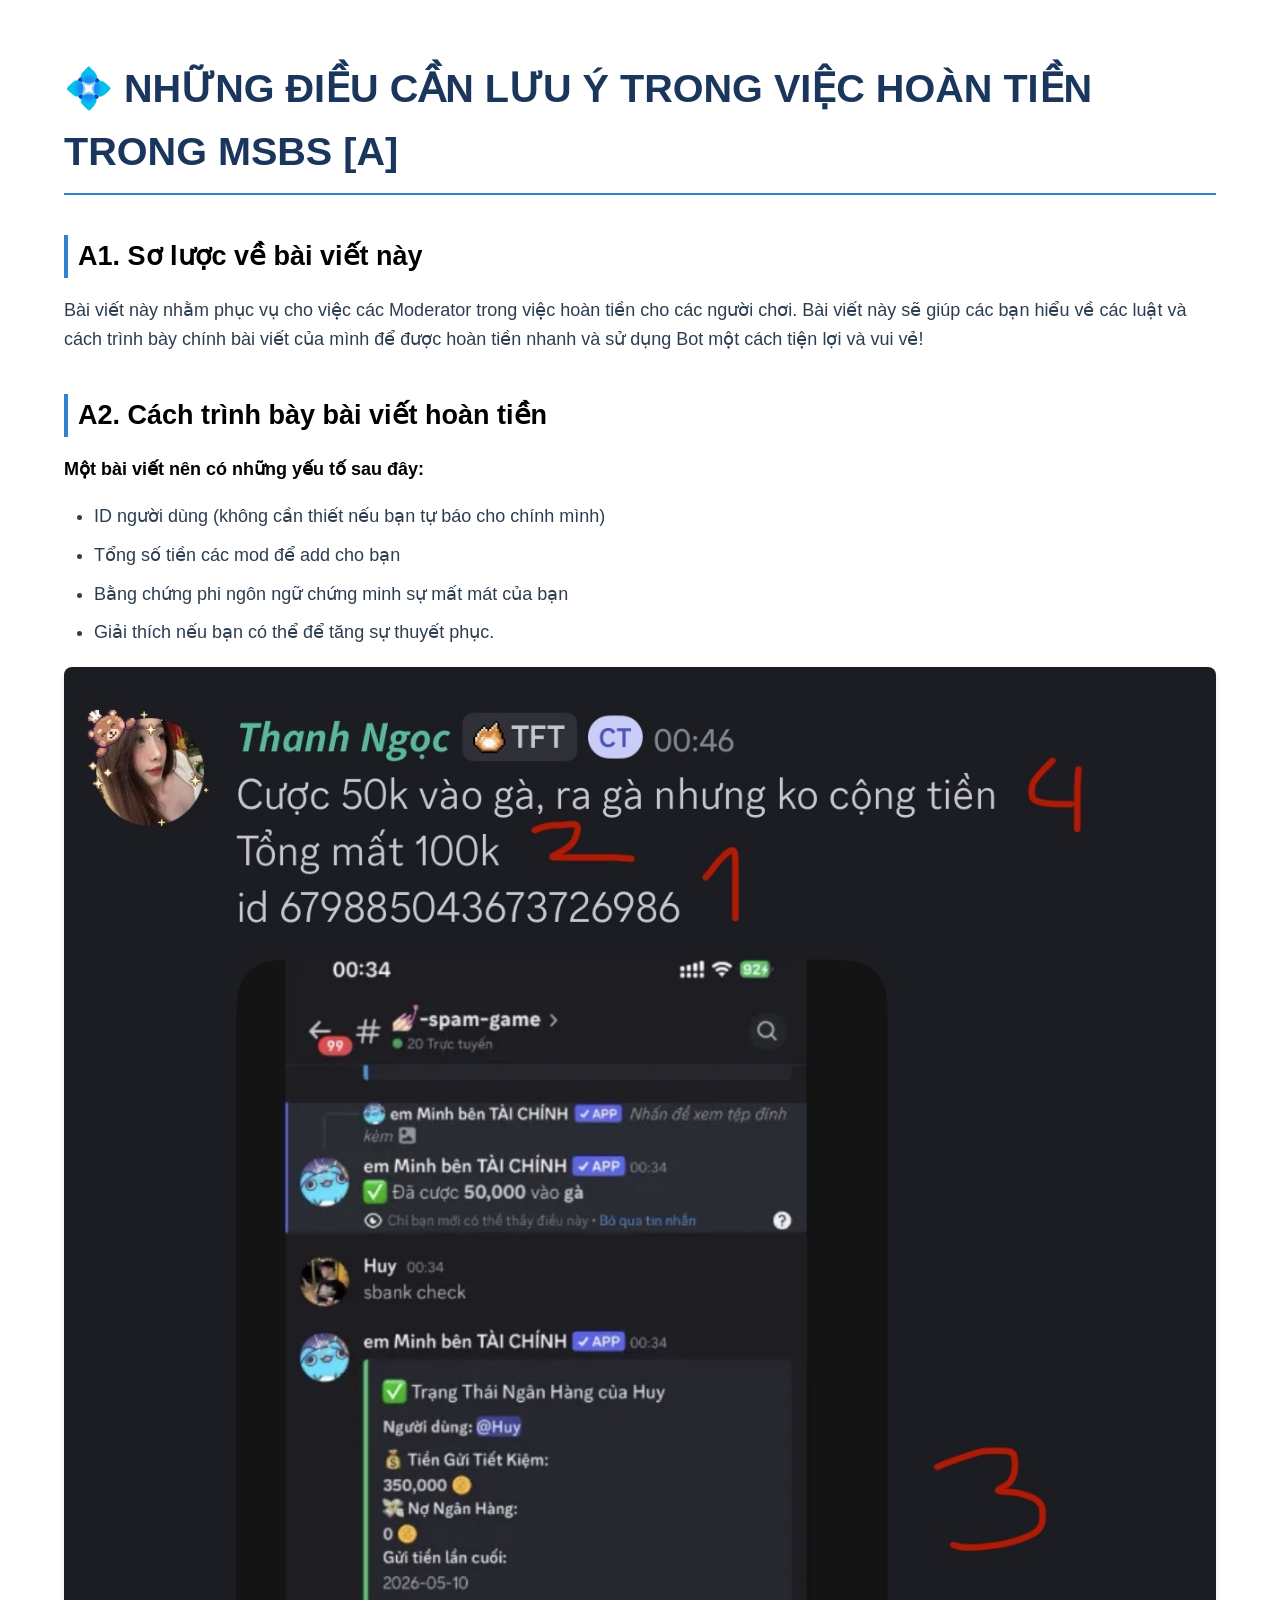
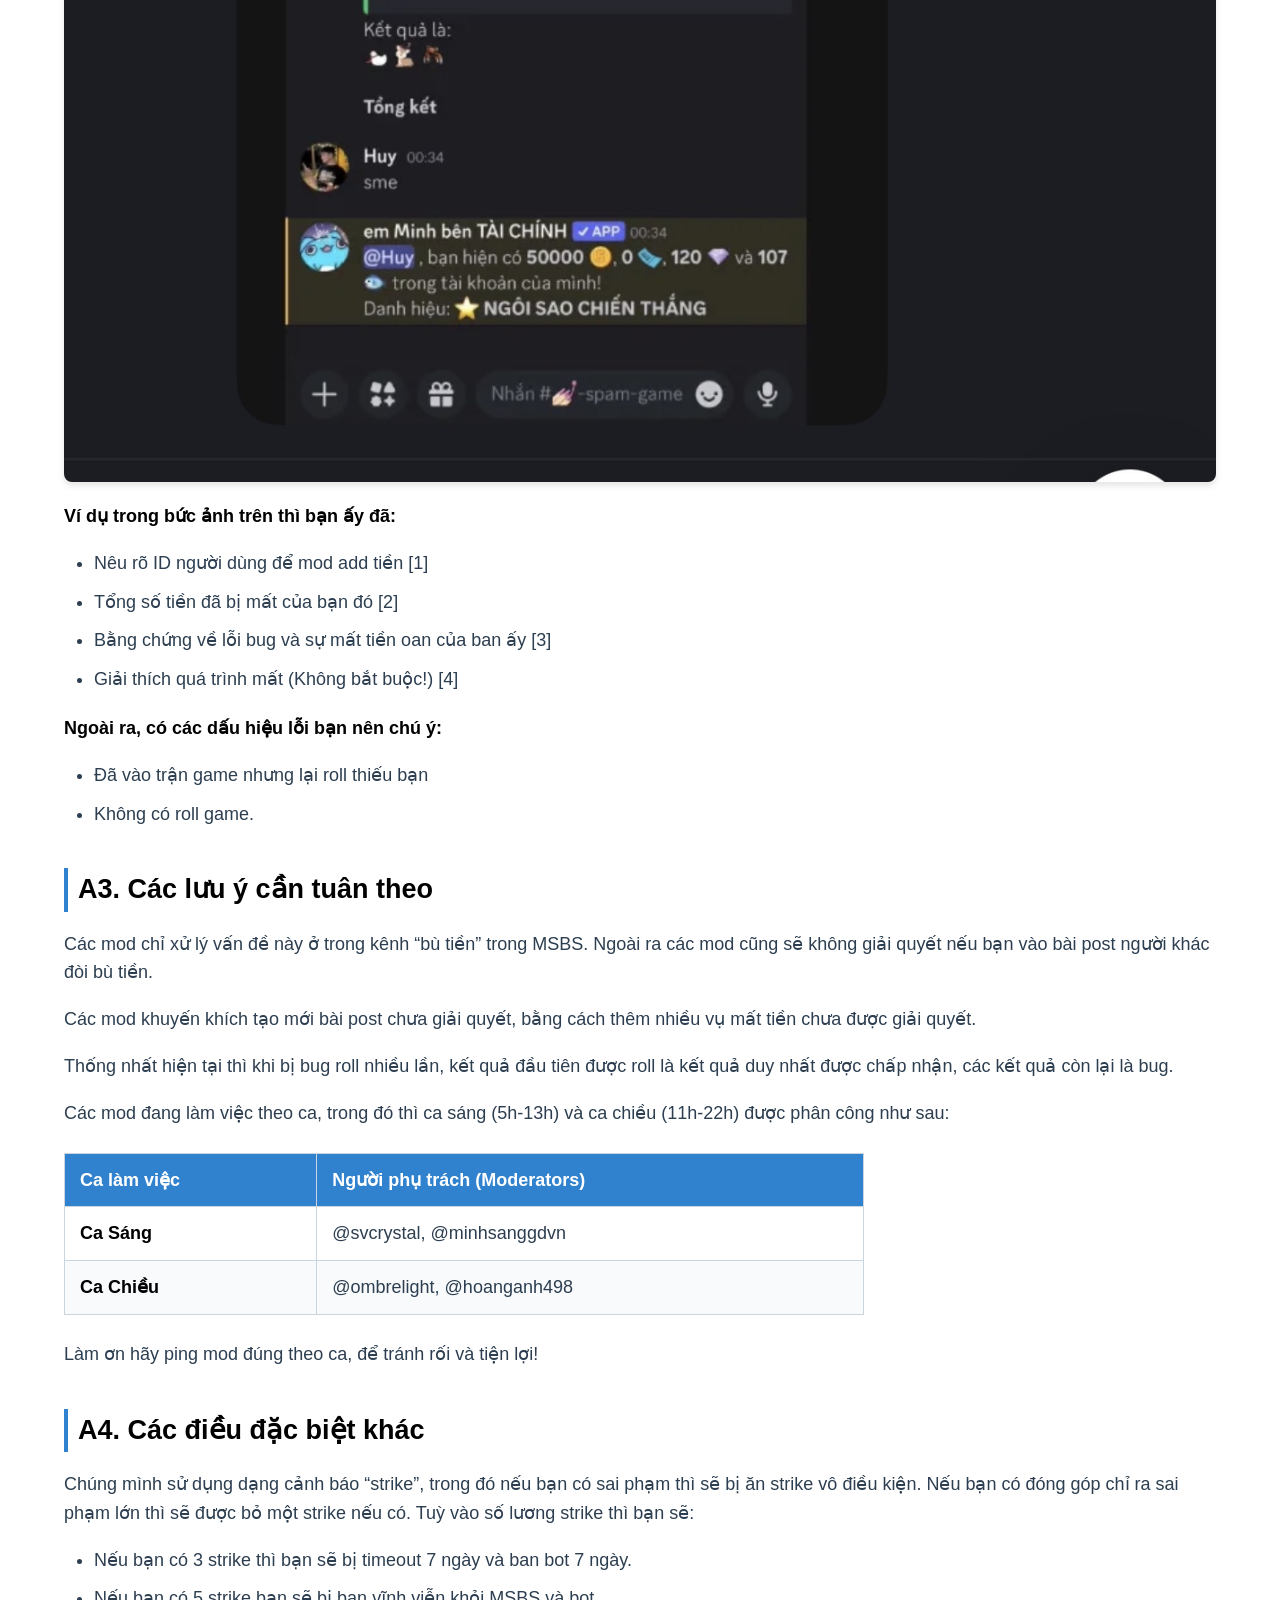
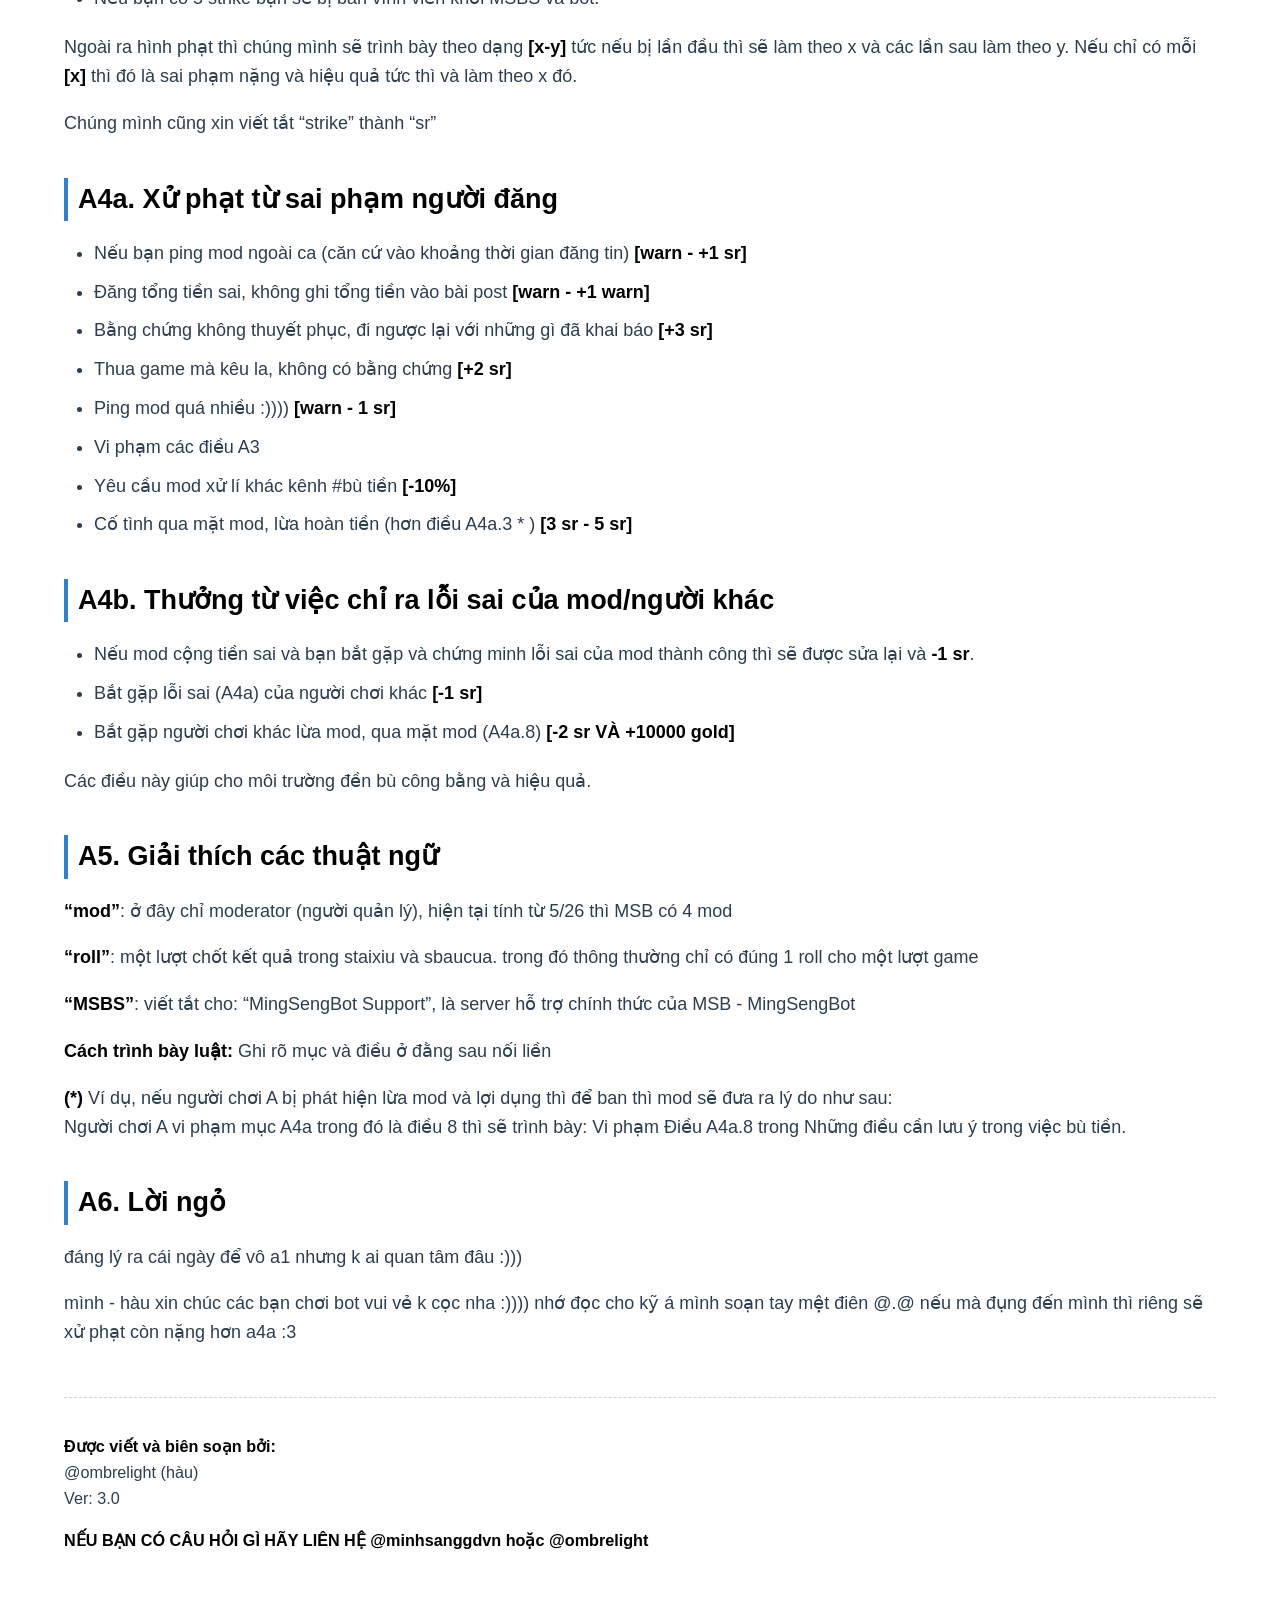
<file: p/nhung-dieu-can-luu-y-trong-viec-hoan-tien-trong-msbs.html>
<!DOCTYPE html>
<html lang="vi">
<head>
    <meta charset="UTF-8">
    <meta name="viewport" content="width=device-width, initial-scale=1.0">
    <title>NHỮNG ĐIỀU CẦN LƯU Ý TRONG VIỆC HOÀN TIỀN TRONG MSBS [A]</title>
    <meta property="og:title" content="💠 NHỮNG ĐIỀU CẦN LƯU Ý TRONG VIỆC HOÀN TIỀN TRONG MÁY SÀNG BỘT SUPPORT">
    <meta property="og:description" content="Hướng dẫn chi tiết luật và cách thức yêu cầu hoàn tiền nhanh chóng từ Moderator. Đọc kỹ quy định, cách gửi bằng chứng và hệ thống xử phạt (strike) để được hỗ trợ tốt nhất! :3">
    <meta property="og:type" content="article">
    <meta property="og:image" content="https://mingsengbot.vercel.app/assets/avatar.jpg">
    <meta name="theme-color" content="#3182ce">
    <style>
        body {
            font-family: 'Segoe UI', Roboto, Helvetica, Arial, sans-serif;
            font-size: 18px;
            line-height: 1.6;
            color: #2c3e50;
            background-color: #ffffff;
            margin: 0;
            padding: 30px 5%;
        }
        h1 {
            color: #1a365d;
            font-size: 2.2em;
            border-bottom: 2px solid #3182ce;
            padding-bottom: 10px;
            margin-bottom: 30px;
        }
        h2 {
            color: #3182ce;
            font-size: 1.5em;
            margin-top: 40px;
            margin-bottom: 15px;
            border-left: 4px solid #3182ce;
            padding-left: 10px;
        }
        b {
            color: #000;
            font-weight: 700;
        }
        ul {
            padding-left: 30px;
            margin-bottom: 20px;
        }
        li {
            margin-bottom: 10px;
        }
        p {
            margin-bottom: 15px;
        }
        table {
            width: 100%;
            max-width: 800px;
            border-collapse: collapse;
            margin: 25px 0;
            font-size: 1em;
        }
        th, td {
            padding: 12px 15px;
            border: 1px solid #cbd5e1;
            text-align: left;
        }
        th {
            background-color: #3182ce;
            color: #ffffff;
        }
        tr:nth-child(even) {
            background-color: #f8fafc;
        }
        .zoomable-image {
            max-width: 100%;
            height: auto;
            border-radius: 8px;
            cursor: zoom-in;
            box-shadow: 0 4px 6px rgba(0, 0, 0, 0.1);
            transition: transform 0.2s;
            display: block;
            margin: 20px 0;
        }
        .zoomable-image:hover {
            transform: scale(1.02);
        }
        .modal {
            display: none;
            position: fixed;
            z-index: 1000;
            padding-top: 50px;
            left: 0;
            top: 0;
            width: 100%;
            height: 100%;
            overflow: auto;
            background-color: rgba(0,0,0,0.85);
            cursor: zoom-out;
        }
        .modal-content {
            margin: auto;
            display: block;
            max-width: 90%;
            max-height: 90vh;
            border-radius: 4px;
            box-shadow: 0 0 20px rgba(0,0,0,0.5);
            animation: zoom 0.3s;
        }
        @keyframes zoom {
            from {transform: scale(0.8)} 
            to {transform: scale(1)}
        }
        .footer-note {
            margin-top: 50px;
            padding-top: 20px;
            border-top: 1px dashed #cbd5e1;
            font-size: 0.9em;
        }
    </style>
</head>
<body>
    <h1>💠 NHỮNG ĐIỀU CẦN LƯU Ý TRONG VIỆC HOÀN TIỀN TRONG MSBS [A]</h1>
    <h2><b>A1. Sơ lược về bài viết này</b></h2>
    <p>Bài viết này nhằm phục vụ cho việc các Moderator trong việc hoàn tiền cho các người chơi. Bài viết này sẽ giúp các bạn hiểu về các luật và cách trình bày chính bài viết của mình để được hoàn tiền nhanh và sử dụng Bot một cách tiện lợi và vui vẻ!</p>
    <h2><b>A2. Cách trình bày bài viết hoàn tiền</b></h2>
    <p><b>Một bài viết nên có những yếu tố sau đây:</b></p>
    <ul>
        <li>ID người dùng (không cần thiết nếu bạn tự báo cho chính mình)</li>
        <li>Tổng số tiền các mod để add cho bạn</li>
        <li>Bằng chứng phi ngôn ngữ chứng minh sự mất mát của bạn</li>
        <li>Giải thích nếu bạn có thể để tăng sự thuyết phục.</li>
    </ul>
    <img src="../assets/example.png" alt="Bằng chứng mất tiền" class="zoomable-image" onclick="openModal(this.src)" title="Bấm vào để phóng to ảnh (chắc v 🐧)">
    <p><b>Ví dụ trong bức ảnh trên thì bạn ấy đã:</b></p>
    <ul>
        <li>Nêu rõ ID người dùng để mod add tiền [1]</li>
        <li>Tổng số tiền đã bị mất của bạn đó [2]</li>
        <li>Bằng chứng về lỗi bug và sự mất tiền oan của ban ấy [3]</li>
        <li>Giải thích quá trình mất (Không bắt buộc!) [4]</li>
    </ul>
    <p><b>Ngoài ra, có các dấu hiệu lỗi bạn nên chú ý:</b></p>
    <ul>
        <li>Đã vào trận game nhưng lại roll thiếu bạn</li>
        <li>Không có roll game.</li>
    </ul>
    <h2><b>A3. Các lưu ý cần tuân theo</b></h2>
    <p>Các mod chỉ xử lý vấn đề này ở trong kênh “bù tiền” trong MSBS. Ngoài ra các mod cũng sẽ không giải quyết nếu bạn vào bài post người khác đòi bù tiền.</p>
    <p>Các mod khuyến khích tạo mới bài post chưa giải quyết, bằng cách thêm nhiều vụ mất tiền chưa được giải quyết.</p>
    <p>Thống nhất hiện tại thì khi bị bug roll nhiều lần, kết quả đầu tiên được roll là kết quả duy nhất được chấp nhận, các kết quả còn lại là bug.</p>
    <p>Các mod đang làm việc theo ca, trong đó thì ca sáng (5h-13h) và ca chiều (11h-22h) được phân công như sau:</p>
    <table>
        <thead>
            <tr>
                <th>Ca làm việc</th>
                <th>Người phụ trách (Moderators)</th>
            </tr>
        </thead>
        <tbody>
            <tr>
                <td><b>Ca Sáng</b></td>
                <td>@svcrystal, @minhsanggdvn</td>
            </tr>
            <tr>
                <td><b>Ca Chiều</b></td>
                <td>@ombrelight, @hoanganh498</td>
            </tr>
        </tbody>
    </table>
    <p>Làm ơn hãy ping mod đúng theo ca, để tránh rối và tiện lợi!</p>
    <h2><b>A4. Các điều đặc biệt khác</b></h2>
    <p>Chúng mình sử dụng dạng cảnh báo “strike”, trong đó nếu bạn có sai phạm thì sẽ bị ăn strike vô điều kiện. Nếu bạn có đóng góp chỉ ra sai phạm lớn thì sẽ được bỏ một strike nếu có. Tuỳ vào số lương strike thì bạn sẽ:</p>
    <ul>
        <li>Nếu bạn có 3 strike thì bạn sẽ bị timeout 7 ngày và ban bot 7 ngày.</li>
        <li>Nếu bạn có 5 strike bạn sẽ bị ban vĩnh viễn khỏi MSBS và bot.</li>
    </ul>
    <p>Ngoài ra hình phạt thì chúng mình sẽ trình bày theo dạng <b>[x-y]</b> tức nếu bị lần đầu thì sẽ làm theo x và các lần sau làm theo y. Nếu chỉ có mỗi <b>[x]</b> thì đó là sai phạm nặng và hiệu quả tức thì và làm theo x đó.</p>
    <p>Chúng mình cũng xin viết tắt “strike” thành “sr”</p>
    <h2><b>A4a. Xử phạt từ sai phạm người đăng</b></h2>
    <ul>
        <li>Nếu bạn ping mod ngoài ca (căn cứ vào khoảng thời gian đăng tin) <b>[warn - +1 sr]</b></li>
        <li>Đăng tổng tiền sai, không ghi tổng tiền vào bài post <b>[warn - +1 warn]</b></li>
        <li>Bằng chứng không thuyết phục, đi ngược lại với những gì đã khai báo <b>[+3 sr]</b></li>
        <li>Thua game mà kêu la, không có bằng chứng <b>[+2 sr]</b></li>
        <li>Ping mod quá nhiều :)))) <b>[warn - 1 sr]</b></li>
        <li>Vi phạm các điều A3</li>
        <li>Yêu cầu mod xử lí khác kênh #bù tiền <b>[-10%]</b></li>
        <li>Cố tình qua mặt mod, lừa hoàn tiền (hơn điều A4a.3 * ) <b>[3 sr - 5 sr]</b></li>
    </ul>
    <h2><b>A4b. Thưởng từ việc chỉ ra lỗi sai của mod/người khác</b></h2>
    <ul>
        <li>Nếu mod cộng tiền sai và bạn bắt gặp và chứng minh lỗi sai của mod thành công thì sẽ được sửa lại và <b>-1 sr</b>.</li>
        <li>Bắt gặp lỗi sai (A4a) của người chơi khác <b>[-1 sr]</b></li>
        <li>Bắt gặp người chơi khác lừa mod, qua mặt mod (A4a.8) <b>[-2 sr VÀ +10000 gold]</b></li>
    </ul>
    <p>Các điều này giúp cho môi trường đền bù công bằng và hiệu quả.</p>
    <h2><b>A5. Giải thích các thuật ngữ</b></h2>
    <p><b>“mod”</b>: ở đây chỉ moderator (người quản lý), hiện tại tính từ 5/26 thì MSB có 4 mod</p>
    <p><b>“roll”</b>: một lượt chốt kết quả trong staixiu và sbaucua. trong đó thông thường chỉ có đúng 1 roll cho một lượt game</p>
    <p><b>“MSBS”</b>: viết tắt cho: “MingSengBot Support”, là server hỗ trợ chính thức của MSB - MingSengBot</p>
    <p><b>Cách trình bày luật:</b> Ghi rõ mục và điều ở đằng sau nối liền</p>
    <p><b>(*)</b> Ví dụ, nếu người chơi A bị phát hiện lừa mod và lợi dụng thì để ban thì mod sẽ đưa ra lý do như sau:<br>
    Người chơi A vi phạm mục A4a trong đó là điều 8 thì sẽ trình bày: Vi phạm Điều A4a.8 trong Những điều cần lưu ý trong việc bù tiền.</p>
    <h2><b>A6. Lời ngỏ</b></h2>
    <p>đáng lý ra cái ngày để vô a1 nhưng k ai quan tâm đâu :)))</p>
    <p>mình - hàu xin chúc các bạn chơi bot vui vẻ k cọc nha :)))) nhớ đọc cho kỹ á mình soạn tay mệt điên @.@ nếu mà đụng đến mình thì riêng sẽ xử phạt còn nặng hơn a4a :3</p>
    <div class="footer-note">
        <p><b>Được viết và biên soạn bởi:</b><br>
        @ombrelight (hàu)<br>
        Ver: 3.0</p>
        <p><b>NẾU BẠN CÓ CÂU HỎI GÌ HÃY LIÊN HỆ @minhsanggdvn hoặc @ombrelight</b></p>
    </div>
<div id="imageModal" class="modal" onclick="closeModal()">
    <img class="modal-content" id="modalImg">
</div>
<script>
    function openModal(src) {
        document.getElementById('imageModal').style.display = "block";
        document.getElementById('modalImg').src = src;
    }
    function closeModal() {
        document.getElementById('imageModal').style.display = "none";
    }
</script>
</body>
</html>
</file>
